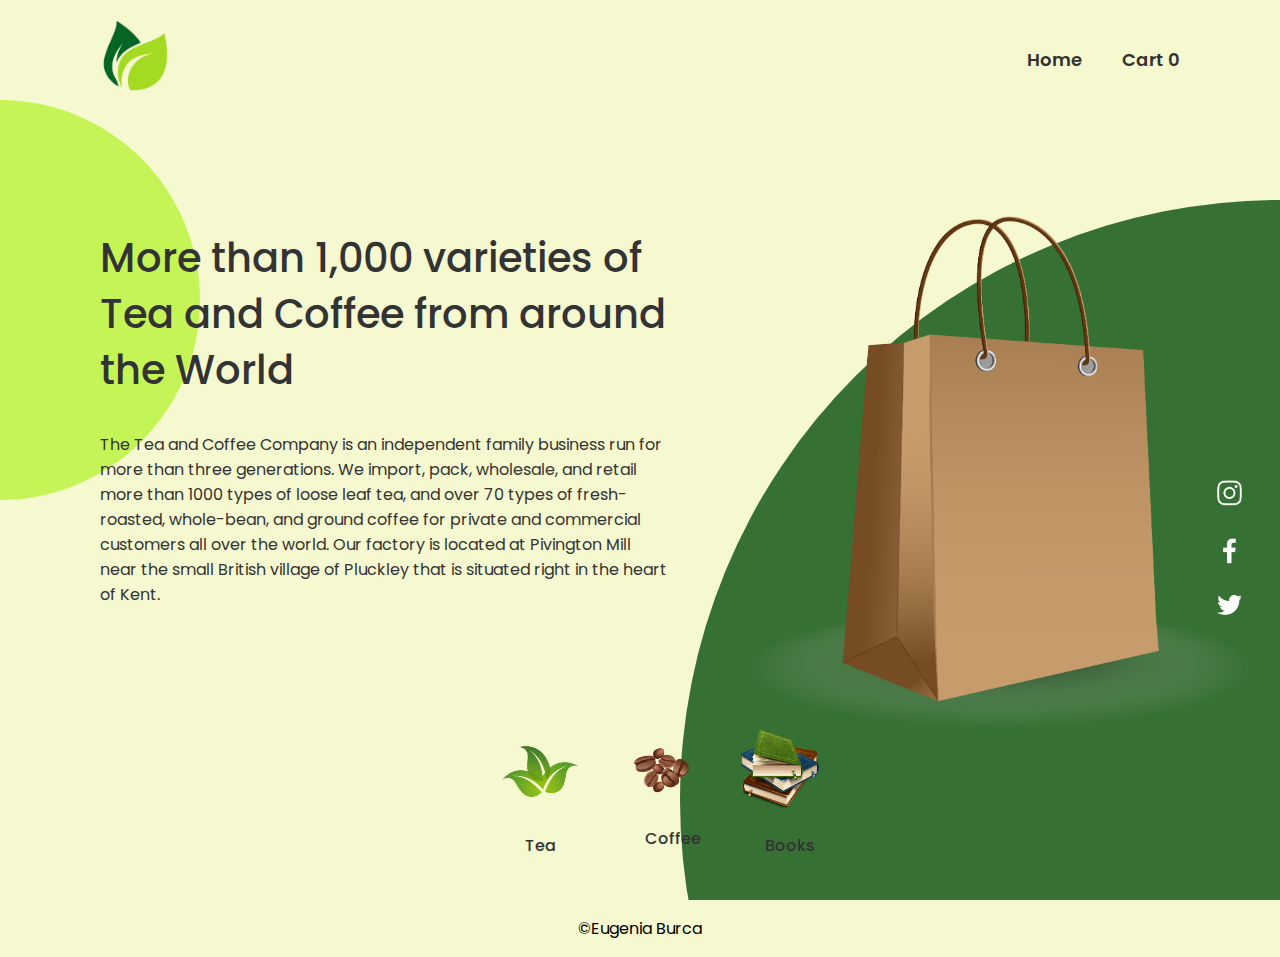
<file: public/index.html>
<!DOCTYPE html>
<html>
<head>
	<title> Books, Tea and Coffee | Home</title>
	<link rel="stylesheet" type="text/css" href="style.css">
</head>
<body>

	
	<section>

		<div class="circle1"></div>
		<div class="circle2"></div>
		<header>
			<a href="#"> <img src="img/logo.png" class="logo"></a>
			<ul>
				<li> <a href="index.html" target="_blank"> Home </a></li>
				<li class="cart"> <a href="cart.html" target="_blank"> Cart <span>0</span> </a></li>
			</ul>
		</header>

		<div class="content slideshow-container">
			<div class="textBox">
				<h2>More than 1,000 varieties of Tea and Coffee from around the World</h2>
				<p>The Tea and Coffee Company is an independent family business run for more than three generations. We import, pack, wholesale, and retail more than 1000 types of loose leaf tea, and over 70 types of fresh-roasted, whole-bean, and ground coffee for private and commercial customers all over the world. Our factory is located at Pivington Mill near the small British village of Pluckley that is situated right in the heart of Kent.</p>
			</div>
			<div class="mySlides fade imgContainer">
			  <img src="img/book-bag.png">
			</div>
			<div class="mySlides fade imgContainer">
			  <img src="img/tea-bag.png">
			</div>

			<div class="mySlides fade imgContainer">
			  <img src="img/coffee-bag.png">
			</div>

			
		</div>

		<ul class="thumb">
			<li> <a href="tea.html" > <img src="img/tea-thumb.png"> </a> <p> Tea </p>  </li>
			<li> <a href="coffee.html" > <img src="img/coffee-thumb.png"> </a> <p> Coffee </p> </li>
			<li> <a href="book.html" > <img src="img/book-thumb.png"> </a> <p> Books </p>  </li>
		</ul>

		<ul class="sm">
			<li> <a href="#"> <img src="img/instagram.png"> </a> </li>
			<li> <a href="#"> <img src="img/facebook.png"> </a> </li>
			<li> <a href="#"> <img src="img/twitter.png"> </a> </li>
		</ul>

	</section>


		<script>
		var slideIndex = 0;
		showSlides();

		function showSlides() {
		  var i;
		  var slides = document.getElementsByClassName("mySlides");
		  for (i = 0; i < slides.length; i++) {
		    slides[i].style.display = "none";  
		  }
		  slideIndex++;
		  if (slideIndex > slides.length) {slideIndex = 1}    
		  slides[slideIndex-1].style.display = "block";  
		 
		  setTimeout(showSlides, 4000); 
		}
		</script>

		<script src="cart.js"></script>
		<footer >
		<p align="center">&#169;Eugenia Burca</p>	
		</footer>
</body>
</html>
</file>
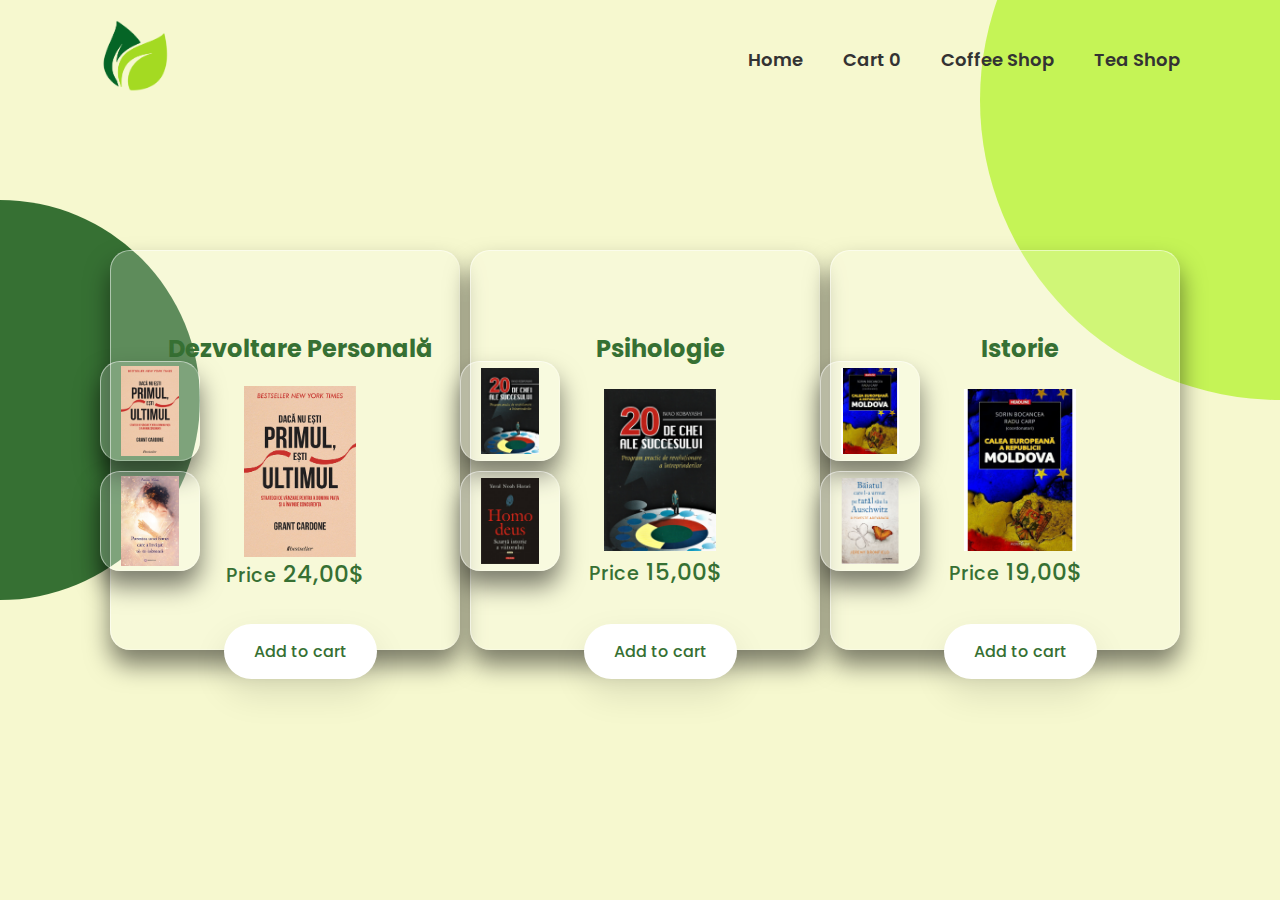
<file: public/book.html>
<!DOCTYPE html>
<html>
<head>
	<title>Books, Tea and Coffee | Books Shop</title>
	<link rel="stylesheet" type="text/css" href="style.css">
</head>
<body>

	<section>

		<div class="circle1-tea"></div>
		<div class="circle2-tea"></div>

		<header>
			<a href="#"> <img src="img/logo.png" class="logo"></a>
			<ul>
				<li> <a href="index.html" > Home </a></li>
				<li class="cart"> <a href="cart.html" target="_blank"> Cart <span>0</span> </a></li>
				<li> <a href="coffee.html" > Coffee Shop </a> </li>
				<li> <a href="tea.html" > Tea Shop </a> </li>
			</ul>
		</header>

		<div class="container-tea">

			<ul class="thumb-tea">
				<li onclick ="imgChange('img/book-shop1.png')"> <img src="img/book-shop1.png"> </li>
				<li onclick ="imgChange('img/book-pack1.png')"> <img src="img/book-pack1.png"> </li>
			</ul>

			<div class="imgBox">
				<h2 class="shop-title">Dezvoltare Personală</h2>
				<img src="img/book-shop1.png" class="Tea shop-img">
				<div class="qtity">
					<span>Price <span class="shop-price"> 24,00$ </span></span>
				</div>
				<a href="#" class="btn add-cart">Add to cart</a>
			</div>

		</div>

		<div class="container-tea tea2">

			<ul class="thumb-tea">
				<li onclick ="imgChange2('img/book-shop2.png')"> <img src="img/book-shop2.png"> </li>
				<li onclick ="imgChange2('img/book-pack2.png')"> <img src="img/book-pack2.png"> </li>
			</ul>

			<div class="imgBox">
				<h2 class="shop-title">Psihologie</h2>
				<img src="img/book-shop2.png" class="Tea2 shop-img">
				<div class="qtity">
					<span>Price <span class="shop-price"> 15,00$ </span></span>
				</div>
				<a href="#" class="btn add-cart">Add to cart</a>
			</div>

		</div>

		<div class="container-tea">

			<ul class="thumb-tea">
				<li onclick ="imgChange3('img/book-shop3.png')"> <img src="img/book-shop3.png" width=""> </li>
				<li onclick ="imgChange3('img/design.png')"> <img src="img/design.png"> </li>
			</ul>

			<div class="imgBox">
				<h2 class="shop-title">Istorie</h2>
				<img src="img/book-shop3.png" class="Tea3 shop-img">
				<div class="qtity">
					<span>Price <span class="shop-price"> 19,00$ </span></span>
				</div>
				<a href="#" class="btn add-cart">Add to cart</a>
			</div>

		</div>


	</section>

	<script>
		function imgChange(anything){
			document.querySelector('.Tea').src = anything;
		}

		function imgChange2(anything){
			document.querySelector('.Tea2').src = anything;
		}

		function imgChange3(anything){
			document.querySelector('.Tea3').src = anything;
		}

	</script>

	<script src="cart3.js"></script>

</body>
</html>
</file>
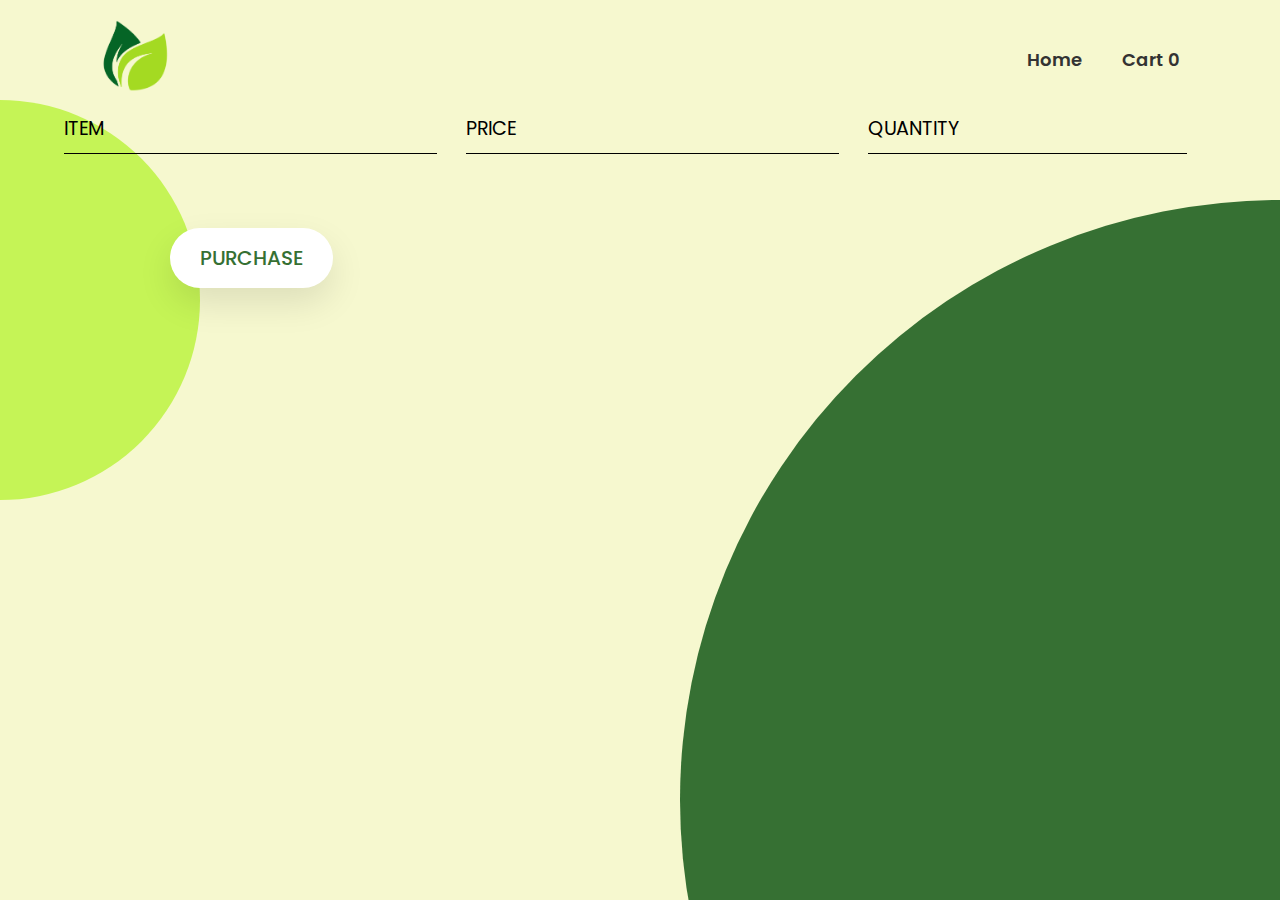
<file: public/cart.html>
<!DOCTYPE html>
<html>
<head>
	<title>Books Tea and Coffee | Cart</title>
	<link rel="stylesheet" type="text/css" href="style.css">
</head>
<body>

	<div class="circle1"></div>
		<div class="circle2"></div>
		<header>
			<a href="#"> <img src="img/logo.png" class="logo"></a>
			<ul>
				<li> <a href="index.html" > Home </a></li>
				<li class="cart"> <a href="cart.html" target="_blank"> Cart <span>0</span> </a></li>
			</ul>
		</header>


	<div class="products-container">
	<div class="cart-row">
                <span class="cart-item cart-header cart-column">ITEM</span>
                <span class="cart-price cart-header cart-column">PRICE</span>
                <span class="cart-quantity cart-header cart-column">QUANTITY</span>

            </div>

    <div class="cart-items">
    	
    </div>
   
</div>
<a class="purchase btn" href="form.html" target="_blank">PURCHASE</a>

<script src="cart.js"></script>

</body>
</html>
</file>
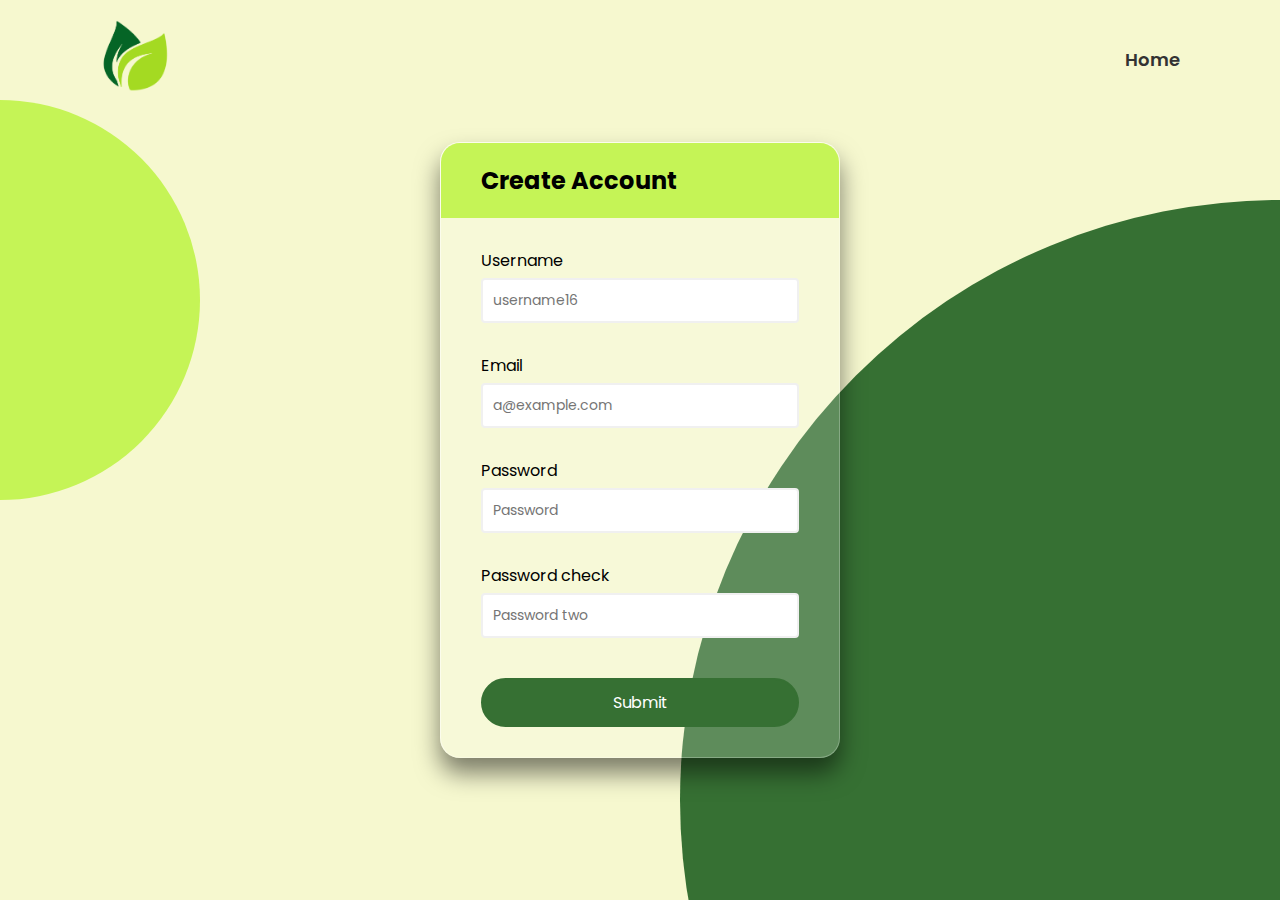
<file: public/form.html>
<!DOCTYPE html>
<html>
<head>
	<title>Books, Tea and Coffee | Purchase Form</title>
	<link rel="stylesheet" type="text/css" href="style.css">
	<style type="text/css">
		body {
			
			display: flex;
			align-items: center;
			justify-content: center;
			min-height: 100vh;
		}
	</style>
</head>
<body>

	<div class="circle1"></div>
		<div class="circle2"></div>
		<header>
			<a href="#"> <img src="img/logo.png" class="logo"></a>
			<ul>
				<li> <a href="index.html" > Home </a></li>
				
			</ul>
		</header>


		<div class="container-form">
	<div class="header">
		<h2>Create Account</h2>
	</div>
	<form id="form" class="form">
		<div class="form-control">
			<label for="username">Username</label>
			<input type="text" placeholder="username16" id="username" />
			<small>Error message</small>
		</div>
		<div class="form-control">
			<label for="username">Email</label>
			<input type="email" placeholder="a@example.com" id="email" />
			<small>Error message</small>
		</div>
		<div class="form-control">
			<label for="username">Password</label>
			<input type="password" placeholder="Password" id="password"/>
			<small>Error message</small>
		</div>
		<div class="form-control">
			<label for="username">Password check</label>
			<input type="password" placeholder="Password two" id="password2"/>
			<small>Error message</small>
		</div>
		<button>Submit</button>
	</form>
</div>

<script type="text/javascript">

const form = document.getElementById('form');
const username = document.getElementById('username');
const email = document.getElementById('email');
const password = document.getElementById('password');
const password2 = document.getElementById('password2');

form.addEventListener('submit', e => {
	e.preventDefault();
	
	checkInputs();
});

function checkInputs() {

	const usernameValue = username.value.trim();
	const emailValue = email.value.trim();
	const passwordValue = password.value.trim();
	const password2Value = password2.value.trim();
	
	if(usernameValue === '') {
		setErrorFor(username, 'Username cannot be blank');
	} else {
		setSuccessFor(username);
	}
	
	if(emailValue === '') {
		setErrorFor(email, 'Email cannot be blank');
	} else if (!isEmail(emailValue)) {
		setErrorFor(email, 'Not a valid email');
	} else {
		setSuccessFor(email);
	}
	
	if(passwordValue === '') {
		setErrorFor(password, 'Password cannot be blank');
	} else {
		setSuccessFor(password);
	}
	
	if(password2Value === '') {
		setErrorFor(password2, 'Password2 cannot be blank');
	} else if(passwordValue !== password2Value) {
		setErrorFor(password2, 'Passwords do not match');
	} else{
		setSuccessFor(password2);
	}
}

function setErrorFor(input, message) {
	const formControl = input.parentElement;
	const small = formControl.querySelector('small');
	formControl.className = 'form-control error';
	small.innerText = message;
}

function setSuccessFor(input) {
	const formControl = input.parentElement;
	formControl.className = 'form-control success';
}
	
function isEmail(email) {
	return /^(([^<>()\[\]\\.,;:\s@"]+(\.[^<>()\[\]\\.,;:\s@"]+)*)|(".+"))@((\[[0-9]{1,3}\.[0-9]{1,3}\.[0-9]{1,3}\.[0-9]{1,3}])|(([a-zA-Z\-0-9]+\.)+[a-zA-Z]{2,}))$/.test(email);
}
</script>


</body>
</html>
</file>
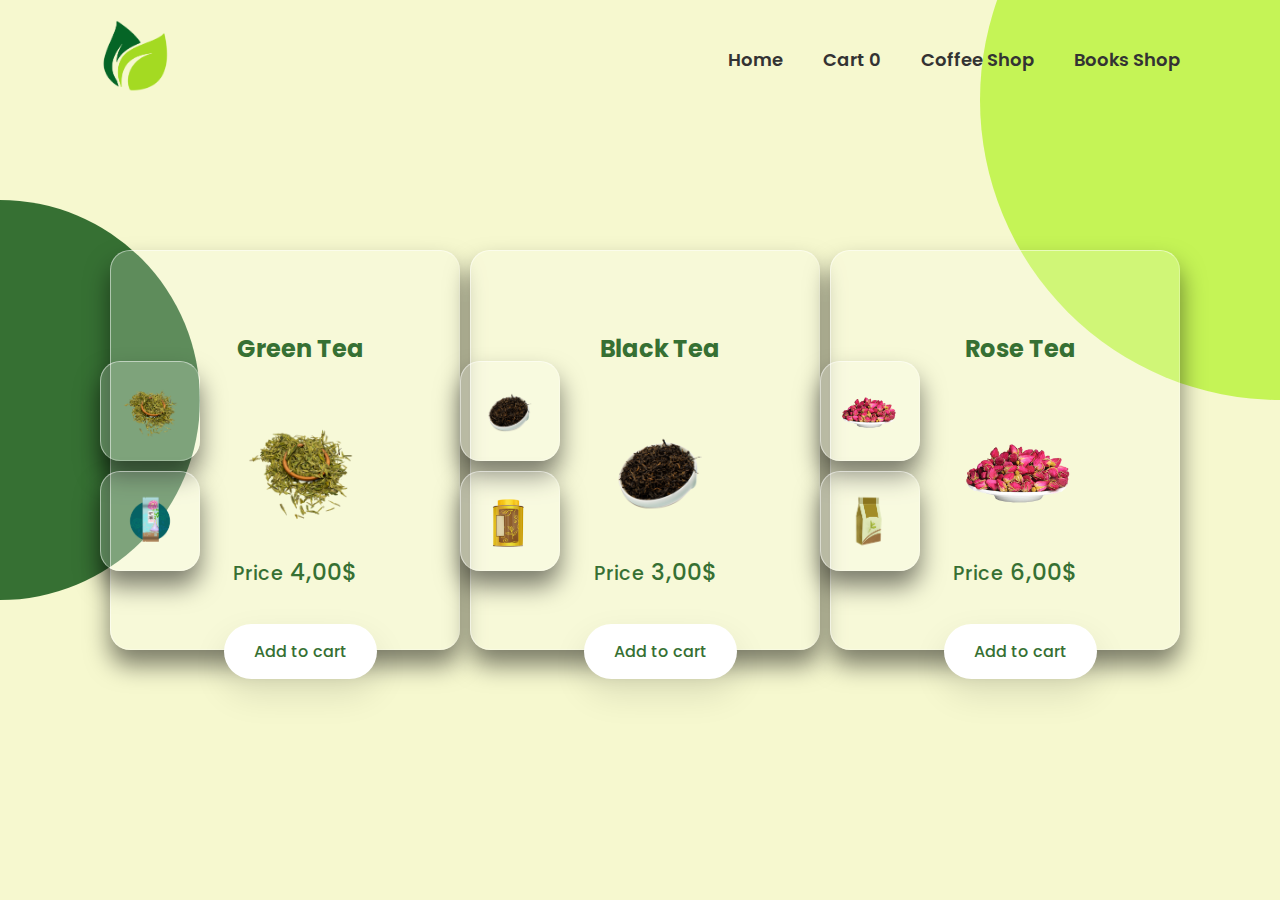
<file: public/tea.html>
<!DOCTYPE html>
<html>
<head>
	<title>Books, Tea and Coffee | Tea Shop</title>
	<link rel="stylesheet" type="text/css" href="style.css">
</head>
<body>

	<section>

		<div class="circle1-tea"></div>
		<div class="circle2-tea"></div>

		<header>
			<a href="#"> <img src="img/logo.png" class="logo"></a>
			<ul>
				<li> <a href="index.html" > Home </a></li>
				<li class="cart"> <a href="cart.html" target="_blank"> Cart <span>0</span> </a></li>
				<li> <a href="coffee.html" > Coffee Shop </a> </li>
				<li> <a href="book.html" > Books Shop </a> </li>
			</ul>
		</header>

		<div class="container-tea">

			<ul class="thumb-tea">
				<li onclick ="imgChange('img/tea-shop1.png')"> <img src="img/tea-shop1.png"> </li>
				<li onclick ="imgChange('img/tea-pack1.png')"> <img src="img/tea-pack1.png"> </li>
			</ul>

			<div class="imgBox">
				<h2 class="shop-title">Green Tea</h2>
				<img src="img/tea-shop1.png" class="Tea shop-img">
				<div class="qtity">
					<span>Price <span class="shop-price"> 4,00$ </span></span>
				</div>
				<a href="#" class="btn add-cart">Add to cart</a>
			</div>

		</div>

		<div class="container-tea tea2">

			<ul class="thumb-tea">
				<li onclick ="imgChange2('img/tea-shop2.png')"> <img src="img/tea-shop2.png"> </li>
				<li onclick ="imgChange2('img/tea-pack2.png')"> <img src="img/tea-pack2.png"> </li>
			</ul>

			<div class="imgBox">
				<h2 class="shop-title">Black Tea</h2>
				<img src="img/tea-shop2.png" class="Tea2 shop-img">
				<div class="qtity">
					<span>Price <span class="shop-price"> 3,00$ </span></span>
				</div>
				<a href="#" class="btn add-cart">Add to cart</a>
			</div>

		</div>

		<div class="container-tea">

			<ul class="thumb-tea">
				<li onclick ="imgChange3('img/tea-shop3.png')"> <img src="img/tea-shop3.png"> </li>
				<li onclick ="imgChange3('img/tea-bag.png')"> <img src="img/tea-bag.png"> </li>
			</ul>

			<div class="imgBox">
				<h2 class="shop-title">Rose Tea</h2>
				<img src="img/tea-shop3.png" class="Tea3 shop-img">
				<div class="qtity">
					<span>Price <span class="shop-price"> 6,00$ </span></span>
				</div>
				<a href="#" class="btn add-cart">Add to cart</a>
			</div>

		</div>


	</section>

	<script>
		function imgChange(anything){
			document.querySelector('.Tea').src = anything;
		}

		function imgChange2(anything){
			document.querySelector('.Tea2').src = anything;
		}

		function imgChange3(anything){
			document.querySelector('.Tea3').src = anything;
		}

	</script>

	<script src="cart.js"></script>

</body>
</html>
</file>
<file: public/style.css>
@import url('https://fonts.googleapis.com/css?family=Poppins:200,300,400,500,600,700,800,900&display=swap');

* {
  box-sizing: border-box;
  font-family: "Poppins", sans-serif;

}
/*------Animatia din dreapta-----*/

.fade {
  -webkit-animation-name: fade;
  -webkit-animation-duration: 1.5s;
  animation-name: fade;
  animation-duration: 1.5s;
}

@-webkit-keyframes fade {
  from {opacity: .4} 
  to {opacity: 1}
}

@keyframes fade {
  from {opacity: .4} 
  to {opacity: 1}
}



html, body{
  margin: 0;
  padding: 0;
  min-height: 100%;
  background-color: #f6f8cf;
}

/*-----pagina principala-----*/

section{
  position: relative;
  width: 100%;
  min-height: 100vh;
  padding: 100px;
  display: flex;
  justify-content: space-between;
  align-items: center;

}

header{
  position: absolute;
  top: 0;
  left: 0;
  width: 100%;
  padding: 20px 100px;
  display: flex;
  justify-content: space-between;
  align-items: center;
}

header .logo{
  position: relative;
  max-width: 70px;
}

header ul{
  position: relative;
  display: flex;
}

header ul li{
  list-style: none;
}

header ul li a{
  display: inline-block;
  color: #333;
  font-weight: 600;
  font-size: 18px;
  margin-left: 40px;
  text-decoration: none;
}

.circle1{
  position: absolute;
  top: 0;
  left: 0;
  width: 100%;
  height: 100%;
  background: #367033;
  clip-path: circle(600px at right 800px);
}

.circle2{
  position: absolute;
  top: 0;
  left: 0;
  width: 100%;
  height: 100%;
  background: #c5f456;
  clip-path: circle(200px at left 300px);
}

.content{
  position: relative;
  width: 100%;
  display: flex;
  justify-content: space-between;
  align-items: center;
}

.content .textBox{
  position: relative;
  bottom: 40px;
  max-width: 600px;
}

.content .textBox h2{
  color: #333;
  font-size: 2.5em;
  line-height: 1.4em;
  font-weight: 500;
}

.content .textBox p{
  color: #333;
}

.content .imgContainer{
  width: 600px;
  display: flex;
  justify-content: flex-end;
  padding-right: 10px;
  margin-top: 50px;
}

.content .imgContainer img{
  position: relative;
  left: 80px;
  max-width: 500px;
}

.thumb{
  position: absolute;
  left: 50%;
  bottom: 10px;
  transform: translateX(-50%);
  display: flex;
}

.thumb li{
  list-style: none;
  display: inline-block;
  margin: 0 20px;
  cursor: pointer;
  transition: 0.5s;
}

.thumb li:hover{
  transform: translateY(-15px);
}

.thumb li img{
  max-width: 80px;
}

.thumb p{
  font-weight: 500;
  position: relative;
  left: 25px;
  color: #333;
}

.sm{
  position: absolute;
  top: 50%;
  right: 30px;
  display: flex;
  justify-content: center;
  align-items: center;
  flex-direction: column;
}

.sm li{
  list-style: none;
}

.sm li a{
  display: inline-block;
  margin: 5px 0;
  transform: scale(0.6);
  filter: invert(1);
}

.circle1-tea{
  position: absolute;
  top: 0;
  left: 0;
  width: 100%;
  height: 100%;
  background: #c5f456;
  clip-path: circle(300px at right 100px);
}

.circle2-tea{
  position: absolute;
  top: 0;
  left: 0;
  width: 100%;
  height: 100%;
  background: #367033;
  clip-path: circle(200px at left 400px);
}

.container-tea{
  position: relative;
  width: 400px;
  height: 400px;
}

.container-tea .thumb-tea{
  position: absolute;
  top: 50%;
  transform: translateY(-50%);
  z-index: 1;
}

.container-tea .thumb-tea li{
  list-style: none;
  width: 100px;
  height: 100px;
  margin: 10px 0;
  position: relative;
  right: 40px;
  display: flex;
  justify-content: center;
  align-items: center;
  background: rgba(255, 255, 255, 0.2);
  box-shadow: 0 15px 25px rgba(0, 0, 0, 0.5);
  border: 1px solid rgba(255, 255, 255, 0.25);
  border-top: 1px solid rgba(255, 255, 255, 0.5);
  border-left: 1px solid rgba(255, 255, 255, 0.5);
  border-radius: 20px;
}

.container-tea .thumb-tea li img{
  width: 60%;
  transition: 0.5s;
}

.container-tea .thumb-tea li:hover img{
  width: 80px;
}

.container-tea .imgBox{
  position: absolute;
  top: 0;
  right: 0;
  width: 350px;
  height: 100%;
  background: rgba(255, 255, 255, 0.2);
  box-shadow: 0 15px 25px rgba(0, 0, 0, 0.5);
  border: 1px solid rgba(255, 255, 255, 0.25);
  border-top: 1px solid rgba(255, 255, 255, 0.5);
  border-left: 1px solid rgba(255, 255, 255, 0.5);
  border-radius: 20px;
  padding: 60px 20px;
  padding-left: 50px;
  display: flex;
  flex-direction: column;
  align-items: center;
  justify-content: space-between;
}

.container-tea .imgBox img{
  width: 40%;
}

.container-tea .imgBox h2{
  color: #367033;
  letter-spacing: 1;
}

.container-tea .imgBox .qtity{
  display: flex;
  justify-content: center;
  align-items: center;
}

.container-tea .imgBox .qtity span{
  color: #367033;
  font-size: 1.2em;
  font-weight: 500;
  letter-spacing: 1px;
  margin-right: 5px;
}

.container-tea .imgBox .qtity input{
  width: 50px;
  border-radius: 5px;
  border: 1px solid #333;
  padding: 0;
  text-align: center;
  font-size: 1em;
  background-color: #f6f8cf;
  color: #333;
}

.btn{
  position: absolute;
  bottom: -30px;
  background: #fff;
  display: inline-block;
  text-decoration: none;
  padding: 15px 30px;
  border-radius: 30px;
  box-shadow: 0 15px 35px rgba(0, 0, 0, 0.1);
  font-weight: 500;
  color: #367033;
}

.btn:hover{
  background-color: #367033;
  color: white;
}

.container-tea .imgBox .btn-coffee:hover{
  background-color: #7f694d;
  color: white;
}

.tea2{
  display: flex;
}

.circle1-coffee{
  position: absolute;
  top: 0;
  left: 0;
  width: 100%;
  height: 100%;
  background: #7f694d;
  clip-path: circle(200px at left 200px);
}

.circle2-coffee{
  position: absolute;
  top: 0;
  left: 0;
  width: 100%;
  height: 100%;
  background: #d5b081;
  clip-path: circle(300px at right 600px);
}

.cart-row {
    display: flex;
    position: relative;
    top: 50px;
}

.cart-total{
    margin-top: 70px;
    margin-right: 25px; 
    position: absolute;
}

.cart-total-title{
  
  font-weight: bold;
  font-size: 1.5em;
  color: black;
  margin-right: 20px;
}

.cart-total-price{
  font-size: 1.2em;

}

.cart-column {
    display: flex;
    align-items: center;
    margin-right: 1.5em;
    padding-bottom: 10px;
    margin-bottom: 10px;
    border-bottom: 1px solid black;
}

.cart-item {
    width: 35%;
    font-size: 1.2em;
}

.cart-price {
    width: 35%;
    font-size: 1.2em;
}

.cart-quantity {
    width: 30%;
    font-size: 1.2em;
}

.item-title {
  margin-left: .5em;
  font-size: 1.2em;
}

.cart-item-image{
  border-radius: 10px;
  border: 1px solid #333;
}


.cart-quantity-input{
  height: 31px;
  width: 60px;
  border-radius: 5px;
  border: 1px solid black;
  background-color: #fbfdd1;
  text-align: center;
  font-size: 1.1em;
}

.purchase{
  position: relative;
  top: 50px;
  font-size: 20px;
  left: 170px;
}


.products-container{
  max-width: 1200px;
  margin: 0 auto;
  padding: 4em 1.5em;
  
}

.container-form {
  position: absolute;
  background: rgba(255, 255, 255, 0.2);
  box-shadow: 0 15px 25px rgba(0, 0, 0, 0.5);
  border: 1px solid rgba(255, 255, 255, 0.25);
  border-top: 1px solid rgba(255, 255, 255, 0.5);
  border-left: 1px solid rgba(255, 255, 255, 0.5);
  border-radius: 20px;
  overflow: hidden;
  width: 400px;
  max-width: 100%;

}

.header {
  background-color: #c5f456;
  padding: 20px 40px;
}

.header h2 {
  margin: 0;
}

.form {
  padding: 30px 40px; 
}

.form-control {
  margin-bottom: 10px;
  padding-bottom: 20px;
  position: relative;
}

.form-control label {
  display: inline-block;
  margin-bottom: 5px;
}

.form-control input {
  border: 2px solid #f0f0f0;
  border-radius: 4px;
  display: block;
  font-family: inherit;
  font-size: 14px;
  padding: 10px;
  width: 100%;
}

.form-control.success input {
  border-color: #2ecc71;
}

.form-control.error input {
  border-color: #e74c3c;
}

.form-control small {
  color: #e74c3c;
  position: absolute;
  bottom: 0;
  left: 0;
  visibility: hidden;
}

.form-control.error small {
  color: #e74c3c;
  visibility: visible;
}

.form button {
  background: #367033;
  border: 2px solid #367033;
  border-radius: 30px;
  color: #fff;
  display: block;
  font-size: 16px;
  padding: 10px;
  margin-top: 20px;
  width: 100%;
}
</file>
